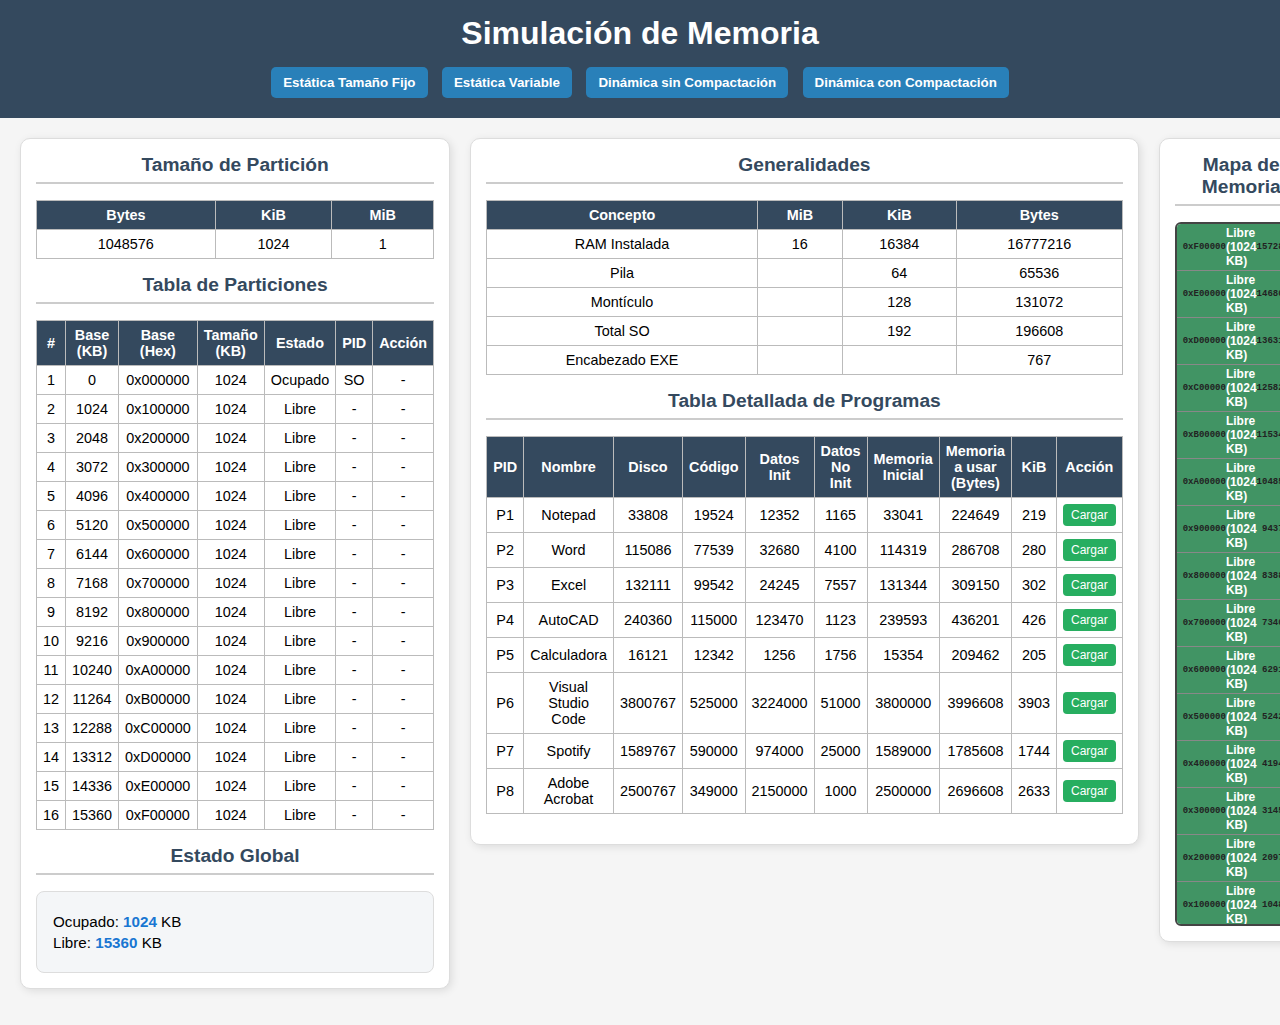
<file: Lab1/index.html>
<!DOCTYPE html>
<html lang="es">

<head>
  <meta charset="UTF-8">
  <title>Simulación de Memoria</title>
  <link rel="stylesheet" href="css/styles.css">
</head>

<body>
  <header>
    <h1>Simulación de Memoria</h1>
    <nav>
      <button onclick="cargarVista('estatica')">Estática Tamaño Fijo</button>
      <button onclick="cargarVista('estatvari')">Estática Variable</button>
      <button onclick="cargarVista('nocompac')">Dinámica sin Compactación</button>
      <button onclick="cargarVista('estatvari')">Dinámica con Compactación</button>
    </nav>
  </header>

  <main>
    <div id="contenedor"></div>
  </main>

  <!-- Scripts -->
  <script>
    async function cargarVista(tipo) {
      const contenedor = document.getElementById("contenedor");
      contenedor.innerHTML = "";

      // Borra cualquier script anterior de vista
      document.querySelectorAll("script[data-vista]").forEach(s => s.remove());

      // Usar import dinámico para poder llamar a inicializarVista
      try {
        const mod = await import(`./js/${tipo}.js`);
        if (mod.inicializarVista && typeof mod.inicializarVista === "function") {
          mod.inicializarVista();
          console.log(`Vista ${tipo} inicializada`);
        }
      } catch (err) {
        console.error(`Error cargando la vista ${tipo}:`, err);
      }
    }

    // Cargar vista estática al inicio
    window.addEventListener("DOMContentLoaded", () => {
      cargarVista("estatica");
    });
  </script>

</body>

</html>
</file>
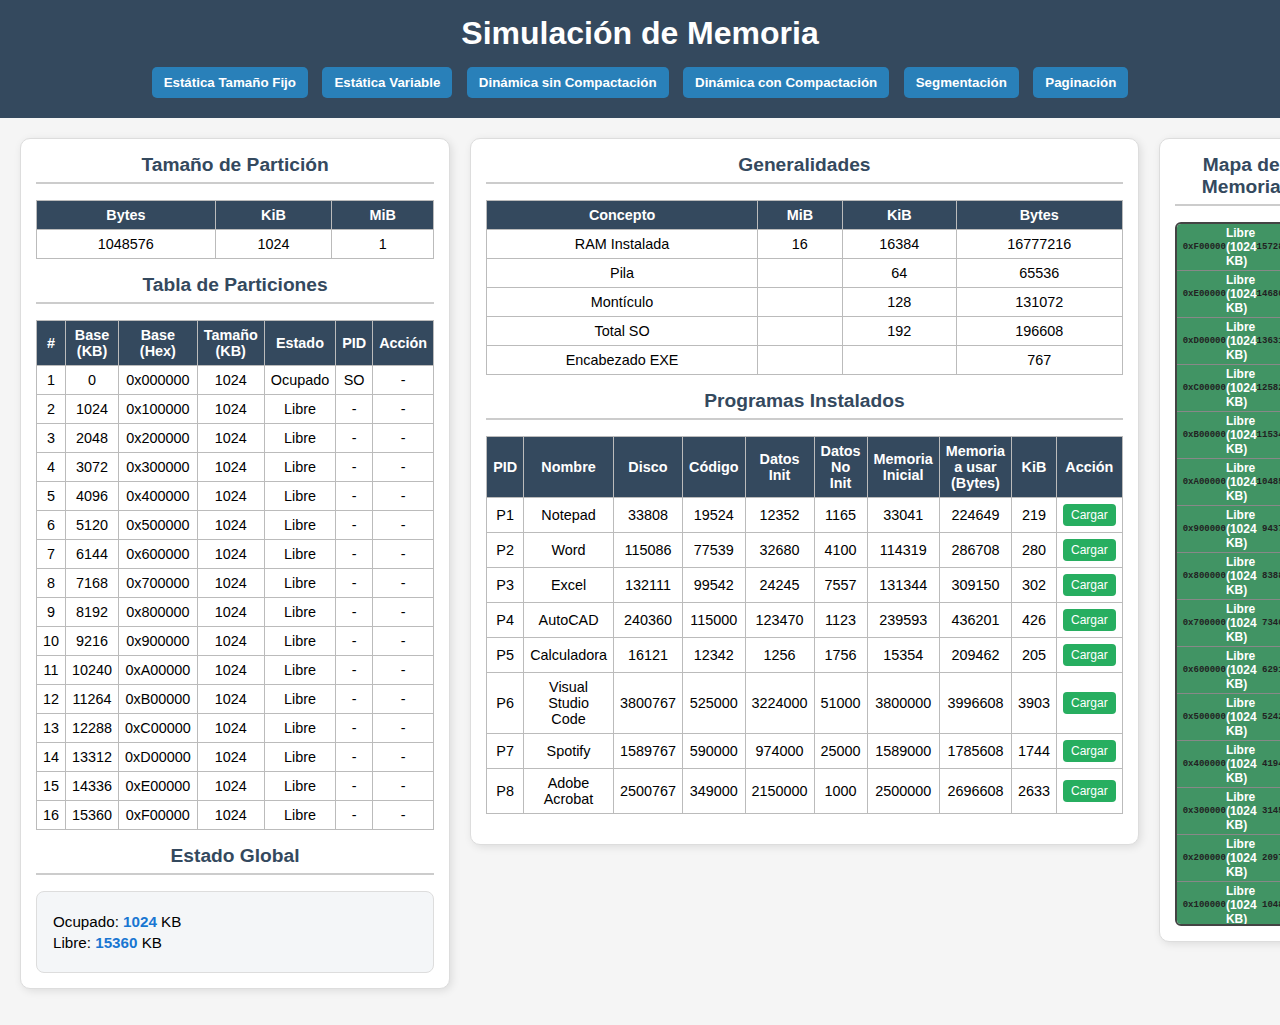
<file: Lab2/index.html>
<!DOCTYPE html>
<html lang="es">

<head>
  <meta charset="UTF-8">
  <title>Simulación de Memoria</title>
  <link rel="stylesheet" href="css/styles.css">
</head>

<body>
  <header>
    <h1>Simulación de Memoria</h1>
    <nav>
      <button onclick="cargarVista('estatica', this)">Estática Tamaño Fijo</button>
      <button onclick="cargarVista('estatvari', this)">Estática Variable</button>
      <button onclick="cargarVista('SinCompactacion', this)">Dinámica sin Compactación</button>
      <button onclick="cargarVista('compactacion', this)">Dinámica con Compactación</button>
      <button onclick="cargarVista('segmentacion', this)">Segmentación</button>
      <button onclick="cargarVista('paginacion', this)">Paginación</button>
    </nav>
  </header>


  <main>
    <div id="contenedor"></div>
  </main>

  <script>
    async function cargarVista(tipo, boton = null) {
      const contenedor = document.getElementById("contenedor");
      contenedor.innerHTML = "";

      // Quitar clase "active" de todos los botones del menú
      document.querySelectorAll("nav button").forEach(btn => btn.classList.remove("active"));

      // Si se hizo clic en un botón, marcarlo como activo
      if (boton) boton.classList.add("active");

      // Eliminar scripts anteriores de vista
      document.querySelectorAll("script[data-vista]").forEach(s => s.remove());

      // Cargar la vista correspondiente
      try {
        const mod = await import(`./js/${tipo}.js`);
        if (mod.inicializarVista && typeof mod.inicializarVista === "function") {
          mod.inicializarVista();
          console.log(`Vista ${tipo} inicializada`);
        }
      } catch (err) {
        console.error(`Error cargando la vista ${tipo}:`, err);
      }
    }

    // Cargar vista estática al inicio
    window.addEventListener("DOMContentLoaded", () => {
      const btnInicial = document.querySelector("nav button");
      if (btnInicial) {
        btnInicial.classList.add("active");
      }
      cargarVista("estatica");
    });
  </script>


</body>

</html>
</file>
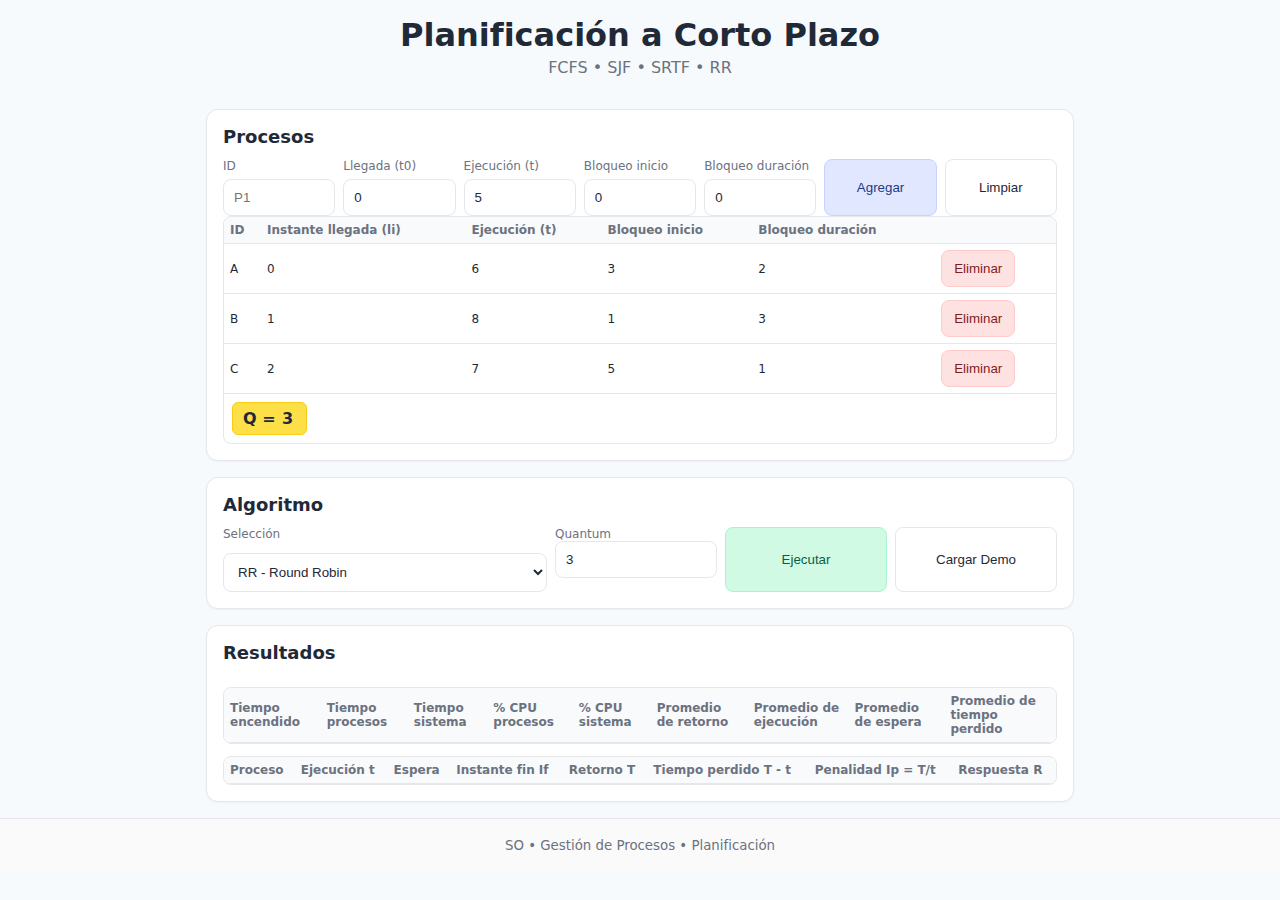
<file: ProyectoFinal/planner-app/index.html>
<!DOCTYPE html>
<html lang="es">
<head>
  <meta charset="UTF-8" />
  <meta name="viewport" content="width=device-width, initial-scale=1.0" />
  <title>Algoritmos de Planificación de CPU</title>
  <link rel="stylesheet" href="./styles.css" />
</head>
<body>
  <header class="app-header">
    <h1>Planificación a Corto Plazo</h1>
    <p>FCFS • SJF • SRTF • RR</p>
  </header>

  <main class="container">
    <section class="panel inputs">
      <h2>Procesos</h2>
      <form id="process-form" class="form-grid" autocomplete="off">
        <label>
          ID
          <input type="text" id="p-id" placeholder="P1" required />
        </label>
        <label>
          Llegada (t0)
          <input type="number" id="p-arrival" min="0" value="0" required />
        </label>
        <label>
          Ejecución (t)
          <input type="number" id="p-burst" min="1" value="5" required />
        </label>
        <label>
          Bloqueo inicio
          <input type="number" id="p-block-start" min="0" value="0" />
        </label>
        <label>
          Bloqueo duración
          <input type="number" id="p-block-duration" min="0" value="0" />
        </label>
        <button type="submit" class="btn primary">Agregar</button>
        <button type="button" id="btn-clear" class="btn">Limpiar</button>
      </form>

      <div class="table-wrap">
        <table id="process-table">
          <thead>
            <tr>
              <th>ID</th>
              <th>Instante llegada (li)</th>
              <th>Ejecución (t)</th>
              <th>Bloqueo inicio</th>
              <th>Bloqueo duración</th>
              <th></th>
            </tr>
          </thead>
          <tbody></tbody>
        </table>
        <div id="q-badge" class="q-badge" title="Quantum para RR" style="display:none;">Q = <span>3</span></div>
      </div>
    </section>

    <section class="panel controls">
      <h2>Algoritmo</h2>
      <div class="control-grid">
        <label class="select">
          Selección
          <select id="algo-select">
            <option value="FCFS">FCFS - First Come, First Served</option>
            <option value="SJF">SJF - Shortest Job First</option>
            <option value="SRTF">SRTF - Shortest Remaining Time First</option>
            <option value="RR">RR - Round Robin</option>
          </select>
        </label>
        <label id="quantum-field">
          Quantum
          <input type="number" id="rr-quantum" min="1" value="3" />
        </label>
        <button id="btn-run" class="btn success">Ejecutar</button>
        <button id="btn-demo" class="btn">Cargar Demo</button>
      </div>
    </section>

    <section class="panel outputs">
      <h2>Resultados</h2>
      <!-- Métricas compactas removidas para evitar duplicación; se deja solo la tabla completa debajo -->

      <div class="gantt" id="gantt"></div>

      <div class="table-wrap" style="margin-top:12px;">
        <table id="system-summary">
          <thead>
            <tr>
              <th>Tiempo encendido</th>
              <th>Tiempo procesos</th>
              <th>Tiempo sistema</th>
              <th>% CPU procesos</th>
              <th>% CPU sistema</th>
              <th>Promedio de retorno</th>
              <th>Promedio de ejecución</th>
              <th>Promedio de espera</th>
              <th>Promedio de tiempo perdido</th>
            </tr>
          </thead>
          <tbody></tbody>
        </table>
      </div>

      <div class="table-wrap" style="margin-top:12px;">
        <table id="per-process-metrics">
          <thead>
            <tr>
              <th>Proceso</th>
              <th>Ejecución t</th>
              <th>Espera</th>
              <th>Instante fin If</th>
              <th>Retorno T</th>
              <th>Tiempo perdido T - t</th>
              <th>Penalidad Ip = T/t</th>
              <th>Respuesta R</th>
            </tr>
          </thead>
          <tbody></tbody>
        </table>
      </div>
    </section>
  </main>

  <footer class="app-footer">
    <small>SO • Gestión de Procesos • Planificación</small>
  </footer>

  <script type="module" src="./js/main.js"></script>
</body>
</html>
</file>
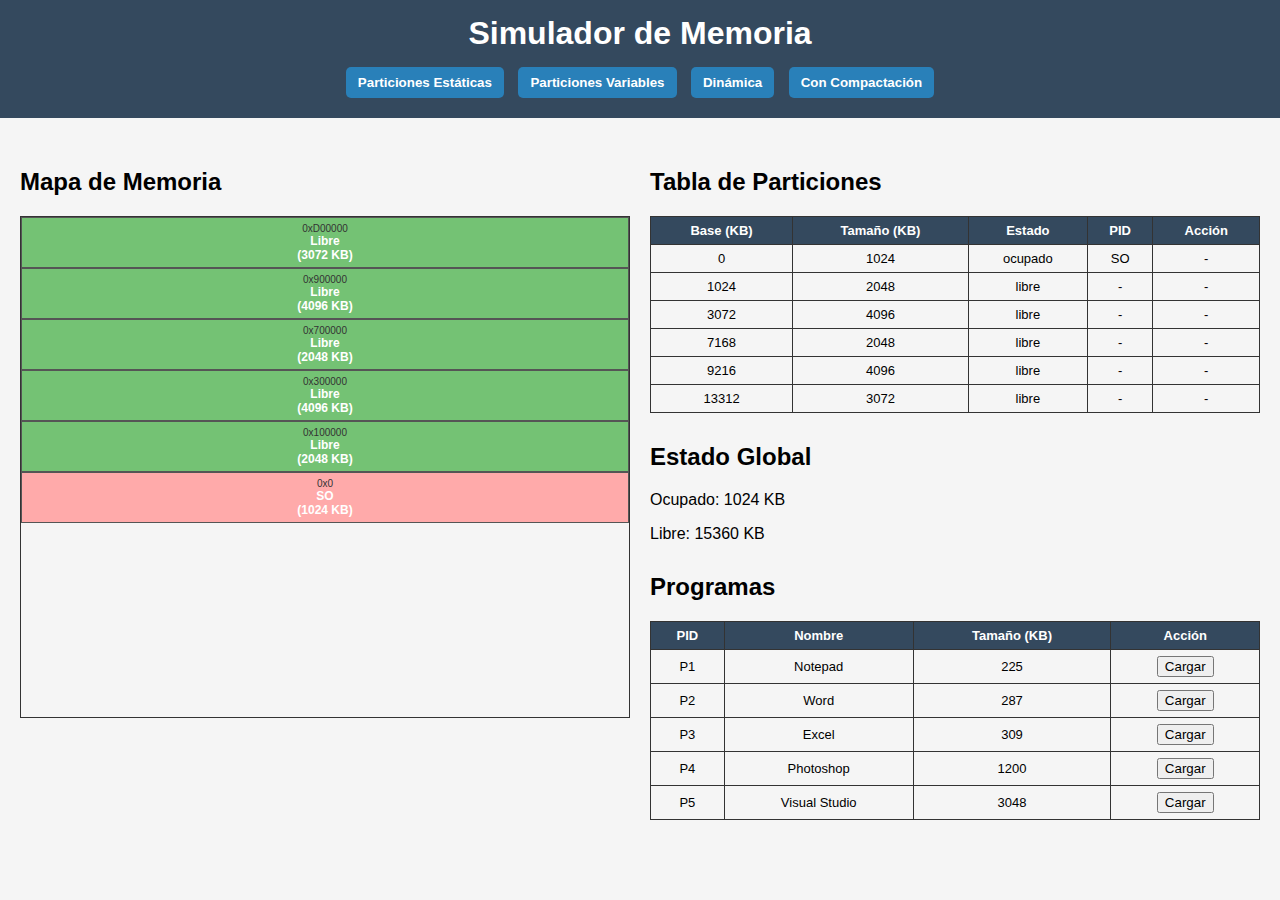
<file: SisOperativos-main/Lab1/index.html>
<!DOCTYPE html>
<html lang="es">
<head>
  <meta charset="UTF-8">
  <title>Simulador de Gestión de Memoria</title>
  <link rel="stylesheet" href="css/styles.css">
</head>
<body>
  <header>
    <h1>Simulador de Memoria</h1>
    <div class="header-buttons">
      <button onclick="cargarModo('estatica')">Particiones Estáticas</button>
      <button onclick="cargarModo('variable')">Particiones Variables</button>
      <button onclick="cargarModo('dinamica')">Dinámica</button>
      <button onclick="cargarModo('compactacion')">Con Compactación</button>
    </div>
  </header>

  <main id="contenedor">
    <!-- Aquí se inyectará dinámicamente la interfaz según el modo -->
  </main>

  <script>
    function cargarModo(modo) {
      if (modo === "estatica") {
        const script = document.createElement("script");
        script.src = "js/estatica.js";
        script.onload = () => initEstatica();
        document.body.appendChild(script);
      } else {
        alert("Modo " + modo + " aún no implementado");
      }
    }

    // Cargar por defecto el modo estático
    window.onload = () => cargarModo("estatica");
  </script>
</body>
</html>
</file>
<file: Lab1/css/styles.css>
/* ===== Estilos generales ===== */
body {
  font-family: Arial, sans-serif;
  margin: 0;
  padding: 0;
  background: #f5f5f5;
}

header {
  background-color: #34495e;
  color: white;
  padding: 15px;
  text-align: center;
}

header h1 {
  margin: 0 0 10px 0;
}
/* Estado activo */
nav button.active {
  background-color: #1c5980; /* azul más oscuro */
  box-shadow: inset 0 0 5px rgba(0, 0, 0, 0.4);
  transform: scale(0.98); /* da efecto presionado */
}

nav button {
  margin: 5px;
  padding: 8px 12px;
  border: none;
  border-radius: 5px;
  background-color: #2980b9;
  color: white;
  cursor: pointer;
  font-weight: bold;
}

nav button:hover {
  background-color: #1c5980;
}

main {
  padding: 20px;
}

/* ===== Layout general ===== */
.layout {
  display: grid;
  grid-template-columns: 0.88fr 1.2fr 0.8fr;
  /* tabla - programas - memoria */
  gap: 20px;
  align-items: start;
}

/* ===== Secciones tipo tarjeta ===== */
.card {
  background: #fff;
  border: 1px solid #ddd;
  border-radius: 10px;
  padding: 15px;
  box-shadow: 2px 2px 8px rgba(0, 0, 0, 0.1);
}

.card h2 {
  margin-top: 0;
  text-align: center;
  color: #34495e;
  font-size: 1.2em;
  border-bottom: 2px solid #ccc;
  padding-bottom: 6px;
}

/* ===== Tablas ===== */
table {
  border-collapse: collapse;
  width: 100%;
  margin: 15px 0;
  font-size: 13px;
}

table th,
table td {
  border: 1px solid #bbb;
  padding: 6px;
  text-align: center;
}

table th {
  background-color: #34495e;
  color: white;
}

table td button {
  padding: 4px 8px;
  border: none;
  border-radius: 4px;
  background: #27ae60;
  color: white;
  font-size: 12px;
  cursor: pointer;
}

table td button:hover {
  background: #1e8449;
}

/* ===== Estado global ===== */
.programas p {
  background: #ecf0f1;
  padding: 6px;
  border-radius: 5px;
  font-weight: bold;
  margin: 5px 0;
  text-align: center;
}

/* ===== Mapa de Memoria ===== */
.memoria {
  display: flex;
  flex-direction: column;
  border: 2px solid #444;
  height: 700px;
  /* más alto y visible */
  font-size: 12px;
  border-radius: 6px;
  overflow: hidden;
  /* sin scroll */
}

.bloque {
  flex: 1;
  /* cada bloque ocupa el mismo espacio */
  display: flex;
  justify-content: space-between;
  align-items: center;
  border-bottom: 1px solid #888;
  padding: 2px 6px;
  font-weight: bold;
}

/* Colores */
.bloque.SO {
  background: #9b59b6;
  color: white;
}

.bloque.ocupado {
  background: #c95245;
  color: white;
}

.bloque.libre {
  background: #419464;
  color: white;
}

/* Direcciones */
.dir-hex,
.dir-dec {
  font-family: monospace;
  font-size: 0.75em;
  color: #222;
}

/* Estilos para las particiones */
.particion {
  border: 1px solid #ccc;
  margin: 2px 0;
  padding: 6px;
  font-size: 0.9rem;
  border-radius: 4px;
  text-align: center;
  font-weight: 500;
}

/* Colores según estado */
.particion.libre {
  background: #e8f5e9;
  /* verde claro */
  color: #2e7d32;
  border: 1px solid #81c784;
}

.particion.ocupado {
  background: #ffebee;
  /* rojo claro */
  color: #c62828;
  border: 1px solid #ef9a9a;
}

/* Estado global */
.estado-global {
  margin-top: 1rem;
  padding: 1rem;
  background: #f4f6f8;
  border-radius: 8px;
  border: 1px solid #ddd;
}

.estado-global h3 {
  margin: 0 0 0.5rem 0;
  font-size: 1.1rem;
  color: #444;
}

.estado-global p {
  margin: 0.3rem 0;
  font-size: 0.95rem;
}

.estado-global span {
  font-weight: bold;
  color: #1976d2;
}

.memoria-scroll {
  max-height: 900px;
  overflow-y: scroll;
  border: 1px solid #ccc;
}

.card {
  margin-bottom: 1em;
}

table {
  width: 100%;
  border-collapse: collapse;
  font-size: 0.9rem;
}

th, td {
  border: 1px solid #ccc;
  padding: 4px 6px;
  text-align: center;
}


/* Segmentacion */
/* ======== 🎨 ESTILOS EXCLUSIVOS DE SEGMENTACIÓN ======== */

/* ===== Layout general de segmentación ===== */
.seg-layout {
  display: grid;
  grid-template-columns: 0.9fr 1.2fr;
  gap: 20px;
  align-items: start;
  background: #f5f5f5;
  padding: 20px;
}

/* ===== Tarjetas ===== */
.seg-card {
  background: #fff;
  border: 1px solid #ddd;
  border-radius: 10px;
  padding: 15px;
  box-shadow: 2px 2px 8px rgba(0, 0, 0, 0.1);
}

.seg-card h2 {
  margin-top: 0;
  text-align: center;
  color: #34495e;
  font-size: 1.2em;
  border-bottom: 2px solid #ccc;
  padding-bottom: 6px;
}

/* ===== Tabla de programas ===== */
#seg-tabla-programas {
  border-collapse: collapse;
  width: 100%;
  margin: 15px 0;
  font-size: 13px;
}

#seg-tabla-programas th,
#seg-tabla-programas td {
  border: 1px solid #bbb;
  padding: 6px;
  text-align: center;
}

#seg-tabla-programas th {
  background-color: #34495e;
  color: white;
}

.seg-btn-cargar,
.seg-btn-liberar {
  padding: 4px 8px;
  border: none;
  border-radius: 4px;
  color: white;
  font-size: 12px;
  cursor: pointer;
  transition: background 0.2s ease-in-out;
}

.seg-btn-cargar {
  background: #27ae60;
}

.seg-btn-cargar:hover {
  background: #1e8449;
}

.seg-btn-liberar {
  background: #c0392b;
}

.seg-btn-liberar:hover {
  background: #922b21;
}

/* ===== Sección de memoria ===== */
.seg-memoria {
  display: flex;
  flex-direction: column;
  border: 2px solid #444;
  height: 700px;
  font-size: 12px;
  border-radius: 6px;
  overflow: hidden;
}

/* ===== Mapa de memoria ===== */
.seg-memoria-scroll {
  display: flex;
  flex-direction: column;
  flex: 1;
  overflow-y: auto;
  border: 1px solid #ccc;
  background: #f9f9f9;
}

/* Bloques de memoria */
.seg-bloque {
  display: flex;
  justify-content: space-between;
  align-items: center;
  padding: 4px 8px;
  font-weight: bold;
  border-bottom: 1px solid #bbb;
  transition: transform 0.15s ease-in-out;
  flex-grow: 1;
}

/* Colores por tipo de segmento */
.seg-so {
  background: #9b59b6;
  color: #fff;
}

.seg-ocupado {
  background: #c95245;
  color: #fff;
}

.seg-libre {
  background: #419464;
  color: #fff;
}



/* Direcciones */
.seg-dir-hex,
.seg-dir-dec {
  font-family: monospace;
  font-size: 0.75em;
  opacity: 0.9;
}

/* Información general */
.seg-programas table {
  width: 100%;
  border-collapse: collapse;
  font-size: 0.9rem;
}

.seg-programas td {
  border: 1px solid #ccc;
  padding: 4px 6px;
  text-align: center;
}

/* ===== Dinámica visual ===== */
/* Siempre mostrar bloque libre arriba */
#seg-mapa-memoria {
  display: flex;
  flex-direction: column-reverse;
}

/* ===== Ajustes visuales ===== */
.seg-tam {
  font-weight: normal;
  opacity: 0.85;
  font-size: 0.8em;
}

/* Bordes y sombras sutiles */
.seg-card {
  margin-bottom: 1em;
}

/* Scroll suave */
.seg-memoria-scroll::-webkit-scrollbar {
  width: 8px;
}

.seg-memoria-scroll::-webkit-scrollbar-thumb {
  background-color: #bbb;
  border-radius: 4px;
}

.seg-memoria-scroll::-webkit-scrollbar-thumb:hover {
  background-color: #888;
}
</file>
<file: Lab2/css/styles.css>
/* ===== Estilos generales ===== */
body {
  font-family: Arial, sans-serif;
  margin: 0;
  padding: 0;
  background: #f5f5f5;
}

header {
  background-color: #34495e;
  color: white;
  padding: 15px;
  text-align: center;
}

header h1 {
  margin: 0 0 10px 0;
}
/* Estado activo */
nav button.active {
  background-color: #1c5980; /* azul más oscuro */
  box-shadow: inset 0 0 5px rgba(0, 0, 0, 0.4);
  transform: scale(0.98); /* da efecto presionado */
}

nav button {
  margin: 5px;
  padding: 8px 12px;
  border: none;
  border-radius: 5px;
  background-color: #2980b9;
  color: white;
  cursor: pointer;
  font-weight: bold;
}

nav button:hover {
  background-color: #1c5980;
}

main {
  padding: 20px;
}

/* ===== Layout general ===== */
.layout {
  display: grid;
  grid-template-columns: 0.88fr 1.2fr 0.8fr;
  /* tabla - programas - memoria */
  gap: 20px;
  align-items: start;
}

/* ===== Secciones tipo tarjeta ===== */
.card {
  background: #fff;
  border: 1px solid #ddd;
  border-radius: 10px;
  padding: 15px;
  box-shadow: 2px 2px 8px rgba(0, 0, 0, 0.1);
}

.card h2 {
  margin-top: 0;
  text-align: center;
  color: #34495e;
  font-size: 1.2em;
  border-bottom: 2px solid #ccc;
  padding-bottom: 6px;
}

/* ===== Tablas ===== */
table {
  border-collapse: collapse;
  width: 100%;
  margin: 15px 0;
  font-size: 13px;
}

table th,
table td {
  border: 1px solid #bbb;
  padding: 6px;
  text-align: center;
}

table th {
  background-color: #34495e;
  color: white;
}

table td button {
  padding: 4px 8px;
  border: none;
  border-radius: 4px;
  background: #27ae60;
  color: white;
  font-size: 12px;
  cursor: pointer;
}

table td button:hover {
  background: #1e8449;
}

/* ===== Estado global ===== */
.programas p {
  background: #ecf0f1;
  padding: 6px;
  border-radius: 5px;
  font-weight: bold;
  margin: 5px 0;
  text-align: center;
}

/* ===== Mapa de Memoria ===== */
.memoria {
  display: flex;
  flex-direction: column;
  border: 2px solid #444;
  height: 700px;
  /* más alto y visible */
  font-size: 12px;
  border-radius: 6px;
  overflow: hidden;
  /* sin scroll */
}

.bloque {
  flex: 1;
  /* cada bloque ocupa el mismo espacio */
  display: flex;
  justify-content: space-between;
  align-items: center;
  border-bottom: 1px solid #888;
  padding: 2px 6px;
  font-weight: bold;
}

/* Colores */
.bloque.SO {
  background: #9b59b6;
  color: white;
}

.bloque.ocupado {
  background: #c95245;
  color: white;
}

.bloque.libre {
  background: #419464;
  color: white;
}

/* Direcciones */
.dir-hex,
.dir-dec {
  font-family: monospace;
  font-size: 0.75em;
  color: #222;
}

/* Estilos para las particiones */
.particion {
  border: 1px solid #ccc;
  margin: 2px 0;
  padding: 6px;
  font-size: 0.9rem;
  border-radius: 4px;
  text-align: center;
  font-weight: 500;
}

/* Colores según estado */
.particion.libre {
  background: #e8f5e9;
  /* verde claro */
  color: #2e7d32;
  border: 1px solid #81c784;
}

.particion.ocupado {
  background: #ffebee;
  /* rojo claro */
  color: #c62828;
  border: 1px solid #ef9a9a;
}

/* Estado global */
.estado-global {
  margin-top: 1rem;
  padding: 1rem;
  background: #f4f6f8;
  border-radius: 8px;
  border: 1px solid #ddd;
}

.estado-global h3 {
  margin: 0 0 0.5rem 0;
  font-size: 1.1rem;
  color: #444;
}

.estado-global p {
  margin: 0.3rem 0;
  font-size: 0.95rem;
}

.estado-global span {
  font-weight: bold;
  color: #1976d2;
}

.memoria-scroll {
  max-height: 900px;
  overflow-y: scroll;
  border: 1px solid #ccc;
}

.card {
  margin-bottom: 1em;
}

table {
  width: 100%;
  border-collapse: collapse;
  font-size: 0.9rem;
}

th, td {
  border: 1px solid #ccc;
  padding: 4px 6px;
  text-align: center;
}


/* Segmentacion */
/* ======== 🎨 ESTILOS EXCLUSIVOS DE SEGMENTACIÓN ======== */

/* ===== Layout general de segmentación ===== */
.seg-layout {
  display: grid;
  grid-template-columns: 0.9fr 1.2fr;
  gap: 20px;
  align-items: start;
  background: #f5f5f5;
  padding: 20px;
}

/* ===== Tarjetas ===== */
.seg-card {
  background: #fff;
  border: 1px solid #ddd;
  border-radius: 10px;
  padding: 15px;
  box-shadow: 2px 2px 8px rgba(0, 0, 0, 0.1);
}

.seg-card h2 {
  margin-top: 0;
  text-align: center;
  color: #34495e;
  font-size: 1.2em;
  border-bottom: 2px solid #ccc;
  padding-bottom: 6px;
}

/* ===== Tabla de programas ===== */
#seg-tabla-programas {
  border-collapse: collapse;
  width: 100%;
  margin: 15px 0;
  font-size: 13px;
}

#seg-tabla-programas th,
#seg-tabla-programas td {
  border: 1px solid #bbb;
  padding: 6px;
  text-align: center;
}

#seg-tabla-programas th {
  background-color: #34495e;
  color: white;
}

.seg-btn-cargar,
.seg-btn-liberar {
  padding: 4px 8px;
  border: none;
  border-radius: 4px;
  color: white;
  font-size: 12px;
  cursor: pointer;
  transition: background 0.2s ease-in-out;
}

.seg-btn-cargar {
  background: #27ae60;
}

.seg-btn-cargar:hover {
  background: #1e8449;
}

.seg-btn-liberar {
  background: #c0392b;
}

.seg-btn-liberar:hover {
  background: #922b21;
}

/* ===== Sección de memoria ===== */
.seg-memoria {
  display: flex;
  flex-direction: column;
  border: 2px solid #444;
  height: 700px;
  font-size: 12px;
  border-radius: 6px;
  overflow: hidden;
}

/* ===== Mapa de memoria ===== */
.seg-memoria-scroll {
  display: flex;
  flex-direction: column;
  flex: 1;
  overflow-y: auto;
  border: 1px solid #ccc;
  background: #f9f9f9;
}

/* Bloques de memoria */
.seg-bloque {
  display: flex;
  justify-content: space-between;
  align-items: center;
  padding: 4px 8px;
  font-weight: bold;
  border-bottom: 1px solid #bbb;
  transition: transform 0.15s ease-in-out;
  flex-grow: 1;
}

/* Colores por tipo de segmento */
.seg-so {
  background: #9b59b6;
  color: #fff;
}

.seg-ocupado {
  background: #c95245;
  color: #fff;
}

.seg-libre {
  background: #419464;
  color: #fff;
}



/* Direcciones */
.seg-dir-hex,
.seg-dir-dec {
  font-family: monospace;
  font-size: 0.75em;
  opacity: 0.9;
}

/* Información general */
.seg-programas table {
  width: 100%;
  border-collapse: collapse;
  font-size: 0.9rem;
}

.seg-programas td {
  border: 1px solid #ccc;
  padding: 4px 6px;
  text-align: center;
}

/* ===== Dinámica visual ===== */
/* Siempre mostrar bloque libre arriba */
#seg-mapa-memoria {
  display: flex;
  flex-direction: column-reverse;
}

/* ===== Ajustes visuales ===== */
.seg-tam {
  font-weight: normal;
  opacity: 0.85;
  font-size: 0.8em;
}

/* Bordes y sombras sutiles */
.seg-card {
  margin-bottom: 1em;
}

/* Scroll suave */
.seg-memoria-scroll::-webkit-scrollbar {
  width: 8px;
}

.seg-memoria-scroll::-webkit-scrollbar-thumb {
  background-color: #bbb;
  border-radius: 4px;
}

.seg-memoria-scroll::-webkit-scrollbar-thumb:hover {
  background-color: #888;
}
</file>
<file: ProyectoFinal/planner-app/styles.css>
/* Minimal clean UI inspired by academic mockups */
:root {
  --bg: #f7fafc;
  --panel: #ffffff;
  --text: #1f2937;
  --muted: #6b7280;
  --primary: #2563eb;
  --success: #059669;
  --danger: #dc2626;
  --border: #e5e7eb;
}
* { box-sizing: border-box;  }
body { margin: 0; font-family: system-ui, -apple-system, Segoe UI, Roboto, Ubuntu, Cantarell, Noto Sans, sans-serif; color: var(--text); background: var(--bg); }

.app-header, .app-footer { text-align: center; padding: 16px; }
.app-header h1 { margin: 0; font-weight: 700; }
.app-header p { margin: 4px 0 0; color: var(--muted); }
.app-footer { color: var(--muted); border-top: 1px solid var(--border); background: #fafafa; }

.container { display: grid; grid-template-columns: 1fr; gap: 16px; max-width: 900px; margin: 0 auto; padding: 16px; }
.panel { background: var(--panel); border: 1px solid var(--border); border-radius: 12px; padding: 16px; box-shadow: 0 1px 2px rgba(0,0,0,0.04); }
.panel h2 { margin: 0 0 12px; font-size: 18px; }

.form-grid { display: grid; grid-template-columns: repeat(7, 1fr); gap: 8px; }
label { display: flex; flex-direction: column; gap: 6px; font-size: 12px; color: var(--muted); }
input, select { width: 100%; padding: 10px; border-radius: 8px; border: 1px solid var(--border); background: #ffffff; color: var(--text); }
.btn { padding: 10px 12px; border-radius: 8px; border: 1px solid var(--border); background: #ffffff; color: var(--text); cursor: pointer; }
.btn.primary { background: #e0e7ff; border-color: #c7d2fe; color: #1e3a8a; }
.btn.success { background: #d1fae5; border-color: #a7f3d0; color: #065f46; }
.btn.danger { background: #fee2e2; border-color: #fecaca; color: #7f1d1d; }
.btn:hover { filter: brightness(0.98); }

.table-wrap { overflow: auto; border: 1px solid var(--border); border-radius: 8px; background: #fff; }
table { width: 100%; border-collapse: collapse; }
th, td { padding: 6px; border-bottom: 1px solid var(--border); font-size: 12px; }
th { text-align: left; color: var(--muted); font-weight: 600; background: #f9fafb; }

.control-grid { display: grid; grid-template-columns: 2fr 1fr 1fr 1fr; gap: 8px; }
.select select { margin-top: 6px; }

.metrics { display: grid; grid-template-columns: repeat(5, 1fr); gap: 8px; margin-bottom: 12px; }
.metric { display: flex; justify-content: space-between; align-items: center; padding: 10px; background: #ffffff; border-radius: 8px; border: 1px solid var(--border); }
.metric span { color: var(--muted); }
.metric strong { font-weight: 700; }

.gantt { margin-top: 12px; display: grid; gap: 4px; }
.gantt-row { display: flex; align-items: center; gap: 8px; }
.gantt-row .label { width: 90px; color: var(--muted); font-size: 11px; }
.gantt-row .bar { display: flex; height: 26px; align-items: stretch; border-radius: 6px; overflow: hidden; border: 1px solid var(--border); background: #fff; }
.gantt-row .slice { display: inline-flex; align-items: center; justify-content: center; padding: 0 6px; font-size: 11px; border-right: 1px solid rgba(0,0,0,0.06); color: #fff; position: relative; z-index: 1; }
/* Espera (wait) y marcadores */
.wait-slice { position: relative; background: #9ca3af; color: #fff; border-right: 1px solid rgba(0,0,0,0.06); }
.wait-marker { position: absolute; left: 0; top: 0; bottom: 0; width: 0; border-left: 2px dashed #6b7280; }
.slice.blocked { background: #dc2626 !important; color: #fff !important; font-weight: 700; }

/* Existencia y bloqueo visuales dentro de cada barra de proceso */
.exist-bar { position: relative; background: #eef2ff; border-right: 1px solid rgba(0,0,0,0.06); z-index: 2; }
.block-slice { position: absolute; top: 0; height: 100%; background: rgba(220, 38, 38, 0.5); border-left: 1px dashed #dc2626; border-right: 1px dashed #dc2626; pointer-events: none; z-index: 2; }

.dispatcher-slice { width: 18px; height: 18px; border-radius: 4px; background: #2563eb; border: 1px solid #1d4ed8; }
.dispatcher-bar { display: flex; gap: 6px; align-items: center; }

.axis-bar { display: flex; gap: 0; align-items: center; border: 1px solid var(--border); background: #fff; }
.axis-tick { width: 24px; text-align: center; font-size: 10px; color: var(--muted); border-right: 1px solid var(--border); padding: 2px 0; }

.slice.P1, .slice.P2, .slice.P3, .slice.P4, .slice.P5,
.slice.A, .slice.B, .slice.C, .slice.D, .slice.E, .slice.F { 
  background: #3b82f6; 
  color: #fff;
}
.slice.idle { background: #9ca3af; color: #111827; }

/* Leyenda de colores */
.legend { display: flex; gap: 12px; align-items: center; margin-top: 8px; color: var(--muted); font-size: 12px; }
.legend .chip { display: inline-block; width: 18px; height: 18px; border-radius: 4px; border: 1px solid var(--border); }
.legend .chip.exec { background: #3b82f6; border-color: #2563eb; }
.legend .chip.wait { background: #9ca3af; border-color: #6b7280; }
.legend .chip.block { background: #dc2626; border-color: #b91c1c; }
.legend .chip.dispatcher { background: #2563eb; border-color: #1d4ed8; }

/* Limitar crecimiento de tablas para un layout compacto */
.table-wrap { max-height: 260px; overflow: auto; }

@media (max-width: 980px) {
  .form-grid { grid-template-columns: repeat(3, 1fr); }
  .control-grid { grid-template-columns: 1fr 1fr; }
  .metrics { grid-template-columns: repeat(2, 1fr); }
}

.q-badge { display: inline-flex; align-items: center; gap: 4px; margin: 8px; padding: 6px 10px; background: #fde047; color: #1f2937; border-radius: 6px; border: 1px solid #facc15; font-weight: 700; width: max-content; }
.q-badge span { display: inline-block; min-width: 16px; text-align: center; }


/* styles.css additions */
.gantt-row { display: flex; align-items: center; margin-bottom: 4px; }
.gantt-row .label { width: 40px; font-weight: bold; font-size: 14px; }
.gantt-row .bar { display: flex; flex-grow: 1; height: 30px; background: #f0f0f0; border: 1px solid #ddd; }

.slice { 
    width: 20px; /* Ancho fijo por tick */
    height: 100%; 
    border-right: 1px solid rgba(255,255,255,0.2); 
    box-sizing: border-box;
}

.slice.exec { background-color: #4ade80; } /* Verde - Ejecución */
.slice.wait { background-color: #94a3b8; } /* Gris - Espera */
.slice.blocked { background-color: #ef4444; } /* Rojo - Bloqueo */
.slice.empty { background-color: transparent; }
</file>
<file: SisOperativos-main/Lab1/css/styles.css>
/* Estilos generales */
body {
  font-family: Arial, sans-serif;
  margin: 0;
  padding: 0;
  background: #f5f5f5;
}

header {
  background-color: #34495e;
  color: white;
  padding: 15px;
  text-align: center;
}

header h1 {
  margin: 0 0 10px 0;
}

.header-buttons button {
  margin: 5px;
  padding: 8px 12px;
  border: none;
  border-radius: 5px;
  background-color: #2980b9;
  color: white;
  cursor: pointer;
  font-weight: bold;
}

.header-buttons button:hover {
  background-color: #1c5980;
}

main {
  padding: 20px;
}

h2 {
  margin-top: 30px;
}

/* Acciones */
.acciones {
  margin-bottom: 20px;
}

.acciones input {
  padding: 5px;
  margin-right: 10px;
  width: 120px;
}

.acciones button {
  padding: 5px 10px;
  margin-right: 5px;
  cursor: pointer;
  border: none;
  border-radius: 4px;
  background-color: #27ae60;
  color: white;
  font-weight: bold;
}

.acciones button:hover {
  background-color: #1e8449;
}

.ocupado {
  background-color: #27ae60; /* verde */
  color: white;
}

.so {
  background-color: #f1c40f; /* amarillo */
  color: black;
  font-weight: bold;
}

.libre {
  background-color: #95a5a6; /* gris */
  color: white;
}

/* Tablas */
table {
  border-collapse: collapse;
  width: 100%;
  margin: 15px 0;
}

table th, table td {
  border: 1px solid #333;
  padding: 6px;
  text-align: center;
  font-size: 13px;
}

table th {
  background-color: #34495e;
  color: white;
}

#estado-memoria td {
  background: #ecf0f1;
  font-weight: bold;
}
.layout {
  display: flex;
  gap: 20px;
}

.mapa {
  flex: 1;
}

.tabla {
  flex: 1;
}

.memoria {
  display: flex;
  flex-direction: column;
  border: 1px solid #333;
  height: 500px;
  overflow-y: auto;
}

.bloque {
  border: 1px solid #555;
  padding: 5px;
  font-size: 12px;
  text-align: center;
  flex-shrink: 0;
}

.bloque.ocupado {
  background: #ffaaaa;
}

.bloque.libre {
  background: #74c274;
}

.bloque .dir {
  display: block;
  font-size: 10px;
  color: #333;
}

.bloque .contenido {
  font-weight: bold;
}
</file>
